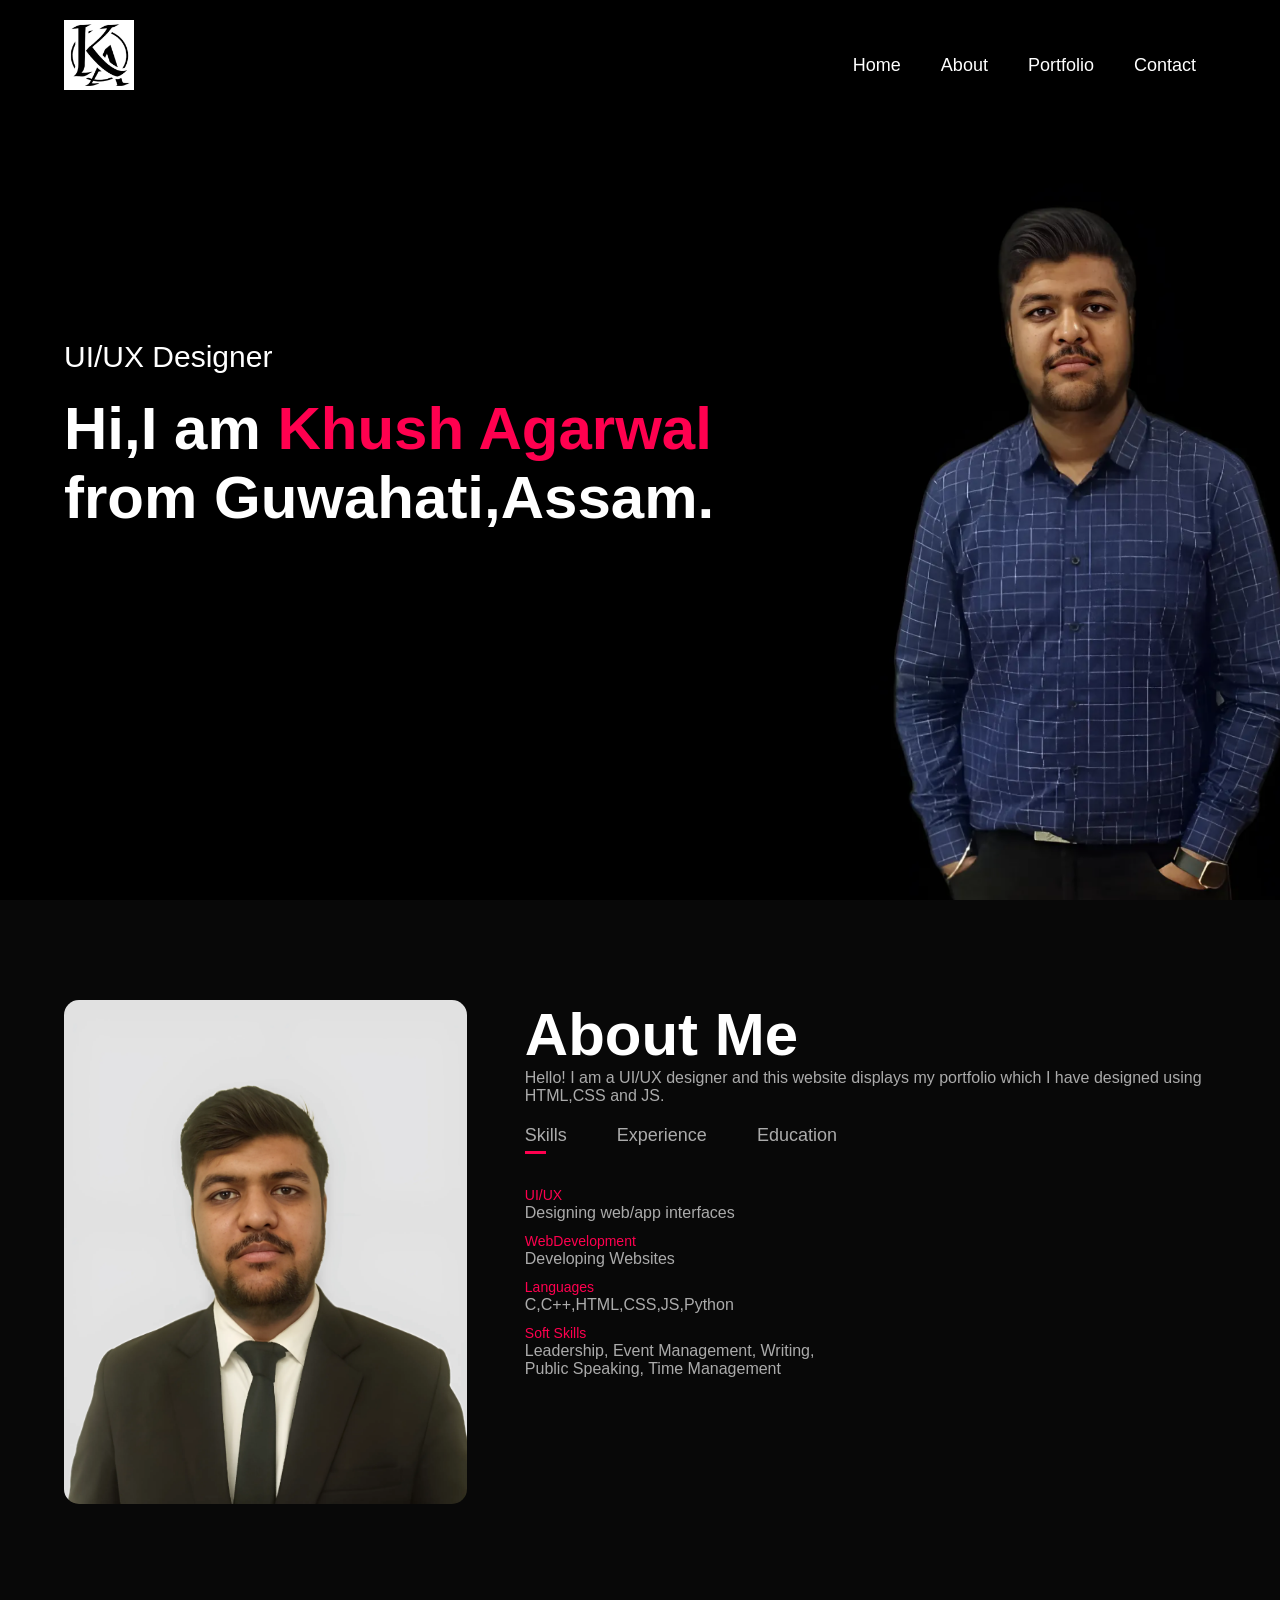
<file: index.html>
<!DOCTYPE html>
<html lang="en">
<head>
    <meta charset="UTF-8">
    <meta name="viewport" content="width=device-width, initial-scale=1.0">
    <title>Portfolio Website</title>
    <link rel="stylesheet" href="index.css">
</head>
<body>
    <div id="header">
        <div class="container">
            <nav>
                <img  src="LOGO.png" class="logo" width="70px">
                <ul>
                    <li><a href="#">Home</a>
                        <li><a href="#">About</a>
                                <li><a href="#">Portfolio</a>
                                    <li><a href="#">Contact</a>
    
                    </li>
                </ul>
            </nav>
            <div class="header-text">
                <p>
                    UI/UX Designer
                </p>
                <h1>
                    Hi,I am <span>Khush Agarwal</span> <br>from Guwahati,Assam.
                </h1>
            </div>
        </div>
    </div>
    <!---------------------------------about---------------------------------------->
    <div id="about">
        <div class="container">
            <div class="row">
                <div class="about-col-1">
                    <img src="photo5.jpeg" class="myimg">
                </div>
                <div class="about-col-2">
                    <h1 class="sub-title">About Me</h1>
                    <p>Hello! I am a UI/UX designer and this website displays my portfolio which I have designed using HTML,CSS and JS.</p>
                    <div class="tab-titles">
                        <p class="tab-links active-link" onclick="opentab('skills')">Skills</p>
                        <p class="tab-links" onclick="opentab('experience')">Experience</p>
                        <p class= "tab-links" onclick="opentab('education')">Education</p>
                    </div>
                    <div class="tab-contents active-tab" id="skills">
                        <ul>
                            <li><span>UI/UX</span><br>Designing web/app interfaces</li>
                            <li><span>WebDevelopment</span><br>Developing Websites</li>
                            <li><span>Languages</span><br>C,C++,HTML,CSS,JS,Python</li>
                            <li><span>Soft Skills</span><br>Leadership, Event Management, Writing,<br> Public Speaking, Time Management</li>
                        </ul>
                    </div>
                    <div class="tab-contents" id="experience">
                        <ul>
                            <li><span>May-July 2024</span><br><name>Iot-cum-web development Intern at Ignotech Marketspaces</name></li>
                        </ul>
                        <ul style="padding-left: 20px;"><exp>  
                            <li><strong>IoT Hardware Projects:</strong> Working on electronic hardware-based project models which consist of various sensors, transducers, AVR boards, etc. Developing innovative solutions and prototypes using electronic components and microcontrollers.</li>
                            <li><strong>Client-based Projects:</strong> Working on client-based products and their websites sas required, ensuring that the solutions meet client expectations and project specifications.</li>
                            <li><strong>Documentation:</strong> Documenting the process of creating various IoT projects and a step by step Python learning curriculum, ensuring that the documentation is clear, comprehensive, and can be utilized as part of the company course curriculum.</li>
                        </exp></ul>
                    </div>
                    <div class="tab-contents" id="education">
                        <ul>
                            <li><span>Happy Child High School, Guwahati (2018)</span><br>Matriculation : 89.67%</li>
                            <li><span>Shrimanta Sankar Academy, Guwahati (2020)</span><br>Higher Secondary : 80.2%</li>
                            <li><span>National Institute Of Technology Silchar (2021-25)</span><br>Bachelor of Technology - <br> Electronics and Instrumentation Engineering; CGPA: 8.21</li>
                        </ul>
                    </div>
                </div>
            </div>
        </div>
    </div>
<!---------------------------------about---------------------------------------->
<!----------------------------------services------------------------------------>

<script src="index.js"></script>   

</body>
</html>
</file>
<file: index.css>
*{
    margin:0;
    padding:0;
    font-family :'Poppins',sans-serif;
    box-sizing: border-box;
}
body{

    background:#080808;
    color:#fff;
}
#header{
    width:100%;
    height:100vh;
    background-image:url(photo2.jpeg);
    background-size:cover;
    background-position: center;
}
.container{
    padding: 20px 5%;
}
.logo{
    padding-bottom:20px ;
}
nav{
    display: flex;
    align-items: center;
    justify-content: space-between;
    flex-wrap: wrap;
}
nav ul li{
    display: inline-block;
    list-style: none;
    margin: 10px 20px ;
}
nav ul li a{
    color: #fff;
    text-decoration: none;
    font-size: 18px;
    position: relative;
}
nav ul li a::after{
    content: '';
    width: 0;
    height:3px;
    background: #ff004f;
    position: absolute;
    left: 0;
    bottom: -6px;
    transition:0.5s;
}
nav ul li a:hover::after{
    width:100%
}
.header-text{
    margin-top: 20%;
    font-size: 30px;

}
.header-text h1{
    font-size: 60px;
    margin-top: 20px;
}
.header-text h1 span{
    color:#ff004f;
}
/*------------------about-------------------*/  
#about{
    padding:80px 0;
    color:#ababab;

}
.row{
    display: flex;
    justify-content: space-between;
    flex-wrap: wrap;
}
.about-col-1{
    flex-basis: 35%;
}
.about-col-1 img{
    width: 100%;
    border-radius: 15px;

}
.about-col-2{
    flex-basis: 60%;
}
.sub-title{
    font-size: 60px;
    font-weight: 600;
    color:#fff;
}
.tab-titles{
    display: flex;
    margin: 20px 0 40px;
}
.tab-links{
    margin-right:50px ;
    font-size: 18px;
    font-weight: 500;
    cursor: pointer;
    position: relative;
}
.tab-links::after{
    content:'';
    width:0;
    height: 3px;
    background: #ff004f;
    position:absolute;
    left: 0;
    bottom: -8px;
    transition: 0.5s;
}
.tab-links.active-link::after{
    width:50%;
    
}
.tab-contents ul li{
    list-style: none;
    margin:10px 0;   
}
.tab-contents ul li span{
    color:#ff004f;
    font-size:14px;
}
.tab-contents{
    display: none;

}
.tab-contents.active-tab{
    display: block;
}
.tab-contents ul li name{
    font-weight: bold;
}
.tab-contents ul li strong {
    font-weight: bold;
}
.tab-contents ul exp li{
    list-style-type: circle;
    font-size: 12px;
}
</file>
<file: styles.css>
*{
    margin:0;
    padding:0;
    font-family :'Poppins',sans-serif;
    box-sizing: border-box;
}
body{

    background:#080808;
    color:#fff;
}
#header{
    width:100%;
    height:100vh;
    background-image:url(photo2.jpeg);
    background-size:cover;
    background-position: center;
}
.container{
    padding: 20px 5%;
}
.logo{
    padding-bottom:20px ;
}
nav{
    display: flex;
    align-items: center;
    justify-content: space-between;
    flex-wrap: wrap;
}
nav ul li{
    display: inline-block;
    list-style: none;
    margin: 10px 20px ;
}
nav ul li a{
    color: #fff;
    text-decoration: none;
    font-size: 18px;
    position: relative;
}
nav ul li a::after{
    content: '';
    width: 0;
    height:3px;
    background: #ff004f;
    position: absolute;
    left: 0;
    bottom: -6px;
    transition:0.5s;
}
nav ul li a:hover::after{
    width:100%
}
.header-text{
    margin-top: 20%;
    font-size: 30px;

}
.header-text h1{
    font-size: 60px;
    margin-top: 20px;
}
.header-text h1 span{
    color:#ff004f;
}
/*------------------about-------------------*/  
#about{
    padding:80px 0;
    color:#ababab;

}
.row{
    display: flex;
    justify-content: space-between;
    flex-wrap: wrap;
}
.about-col-1{
    flex-basis: 35%;
}
.about-col-1 img{
    width: 100%;
    border-radius: 15px;

}
.about-col-2{
    flex-basis: 60%;
}
.sub-title{
    font-size: 60px;
    font-weight: 600;
    color:#fff;
}
.tab-titles{
    display: flex;
    margin: 20px 0 40px;
}
.tab-links{
    margin-right:50px ;
    font-size: 18px;
    font-weight: 500;
    cursor: pointer;
    position: relative;
}
.tab-links::after{
    content:'';
    width:0;
    height: 3px;
    background: #ff004f;
    position:absolute;
    left: 0;
    bottom: -8px;
    transition: 0.5s;
}
.tab-links.active-link::after{
    width:50%;
    
}
.tab-contents ul li{
    list-style: none;
    margin:10px 0;   
}
.tab-contents ul li span{
    color:#ff004f;
    font-size:14px;
}
.tab-contents{
    display: none;

}
.tab-contents.active-tab{
    display: block;
}
</file>
